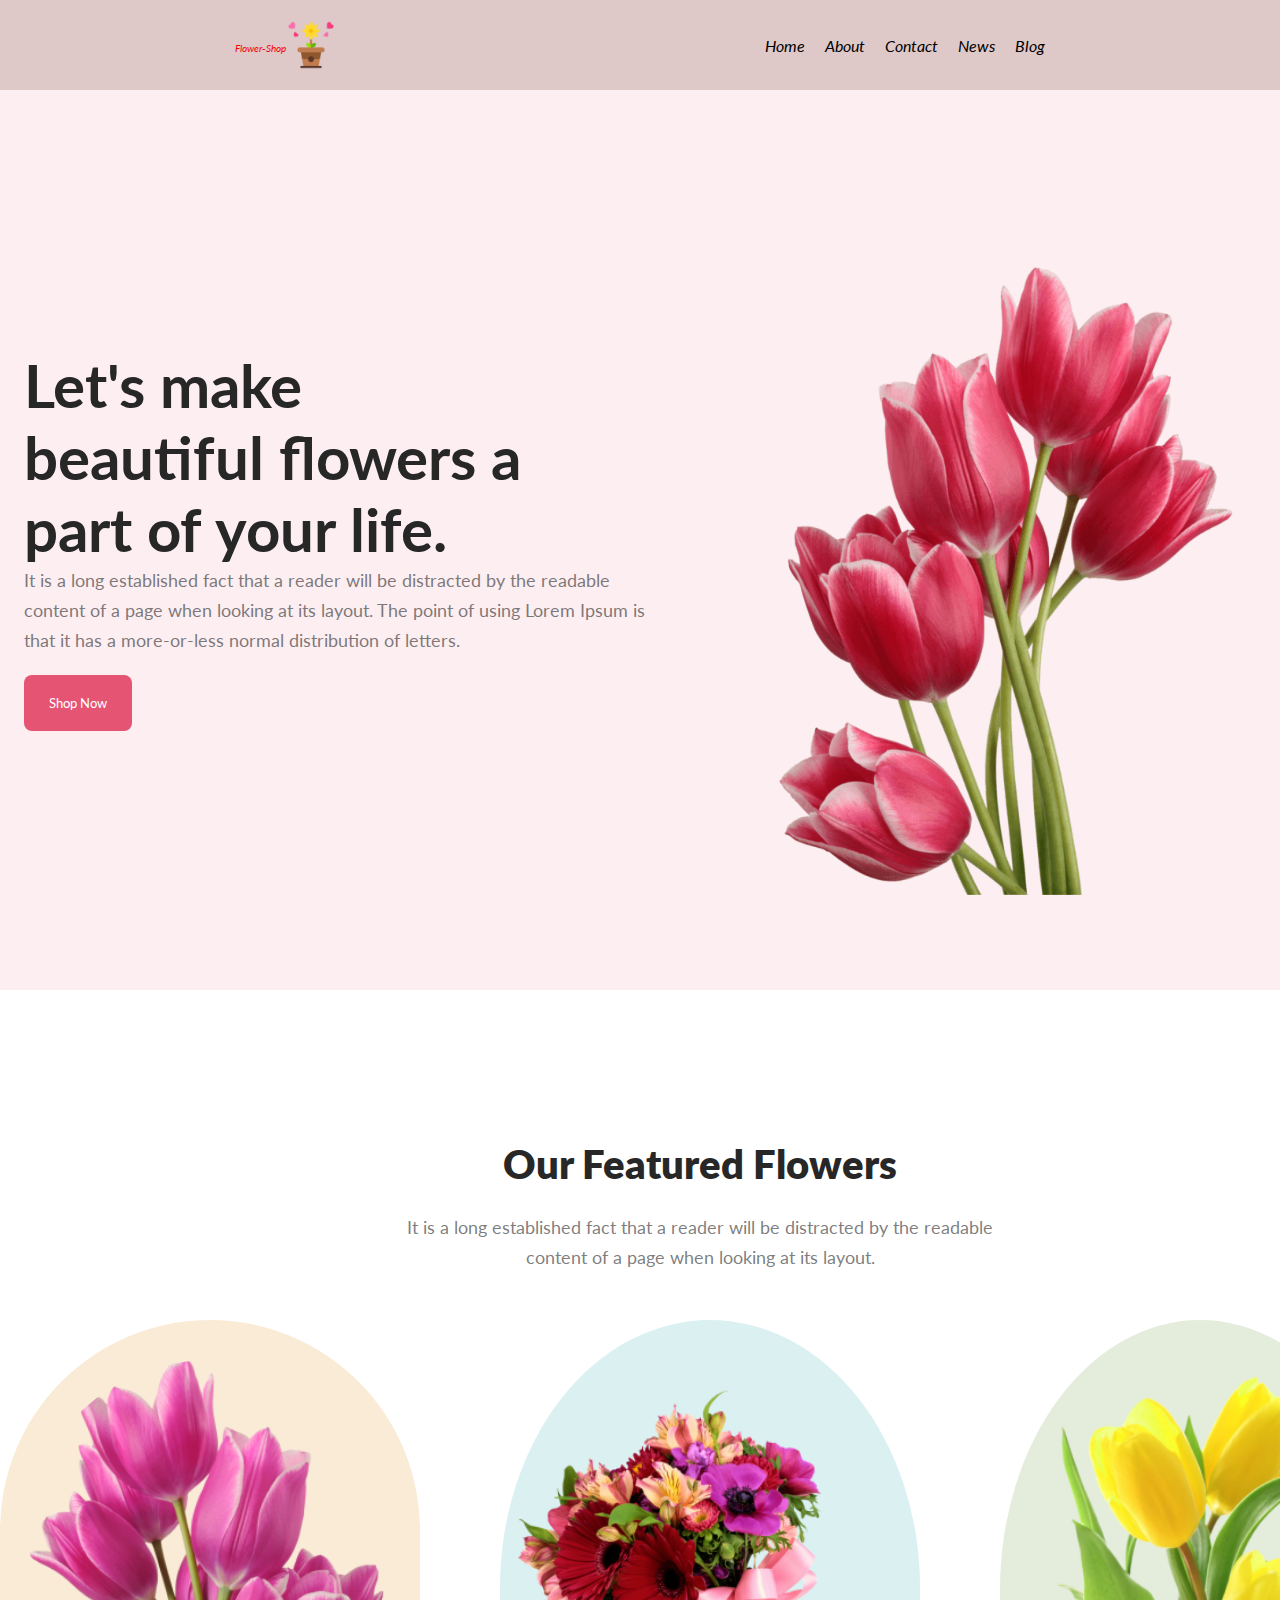
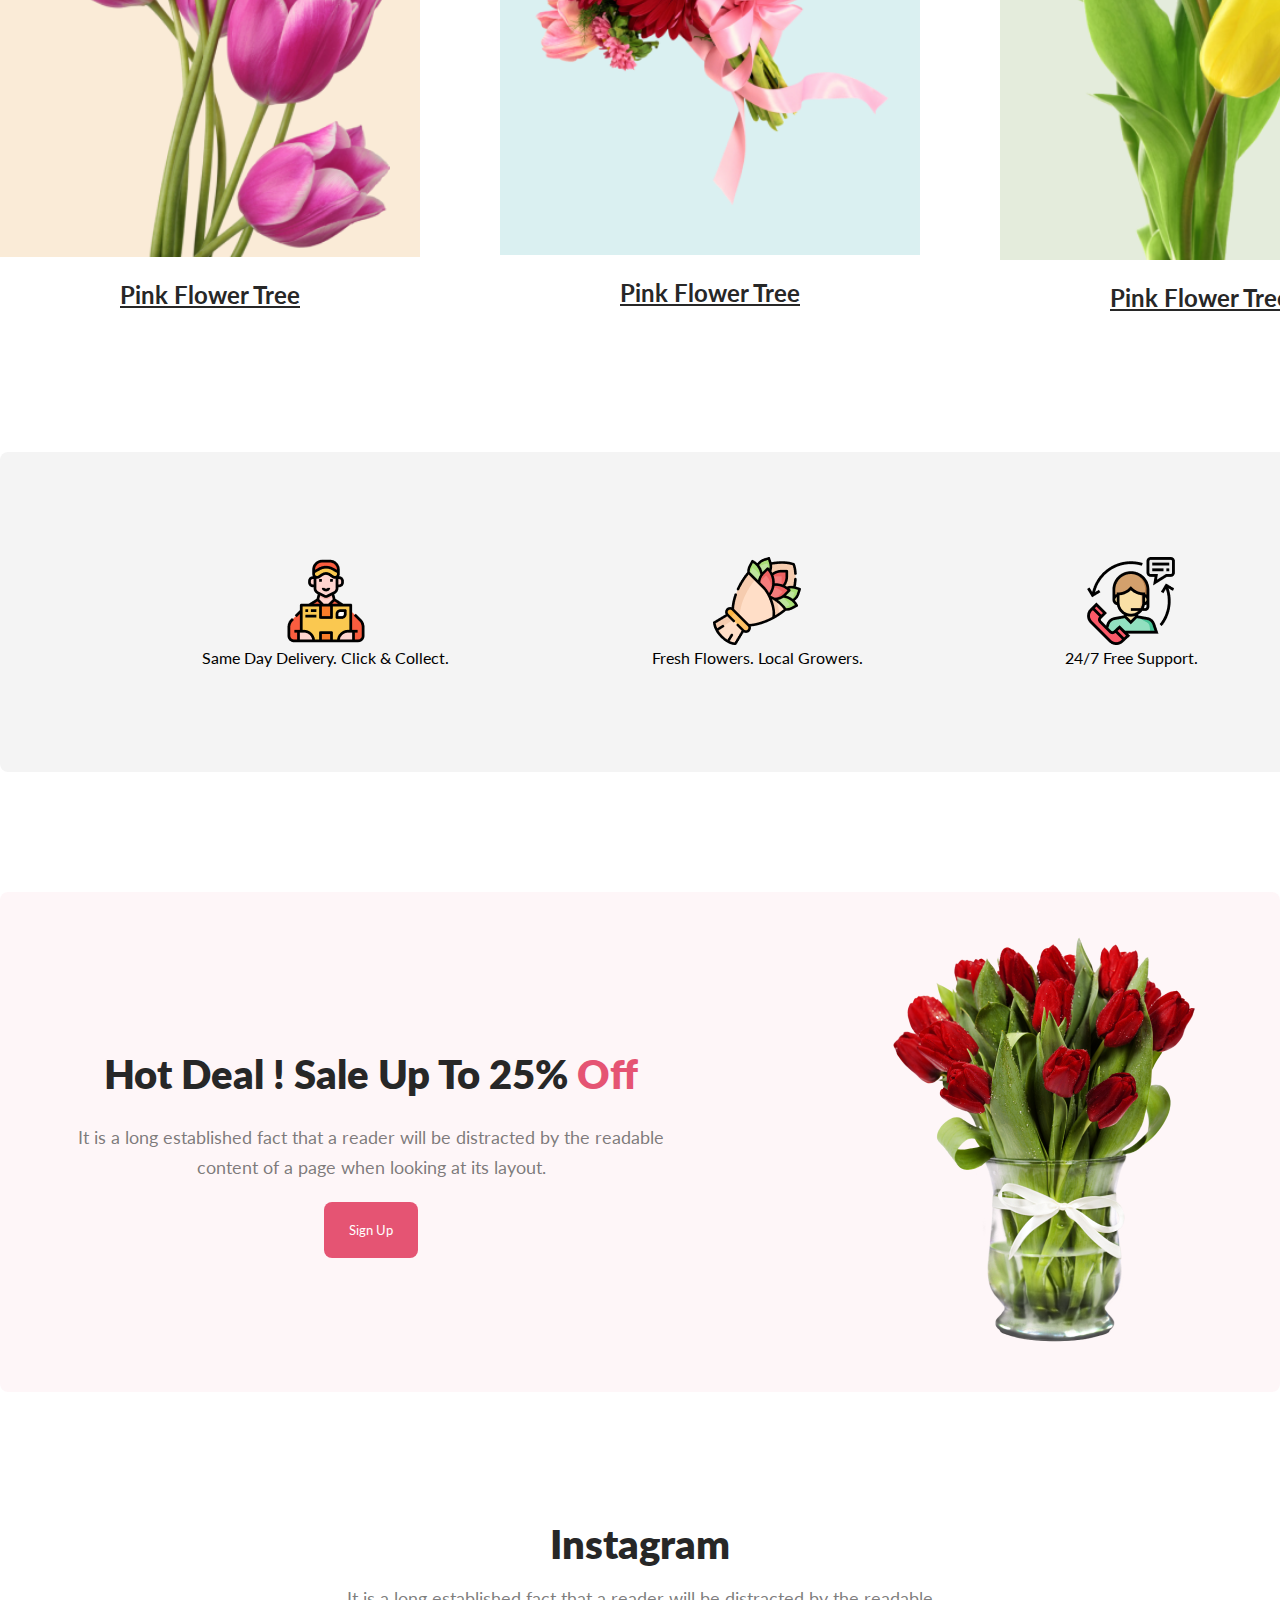
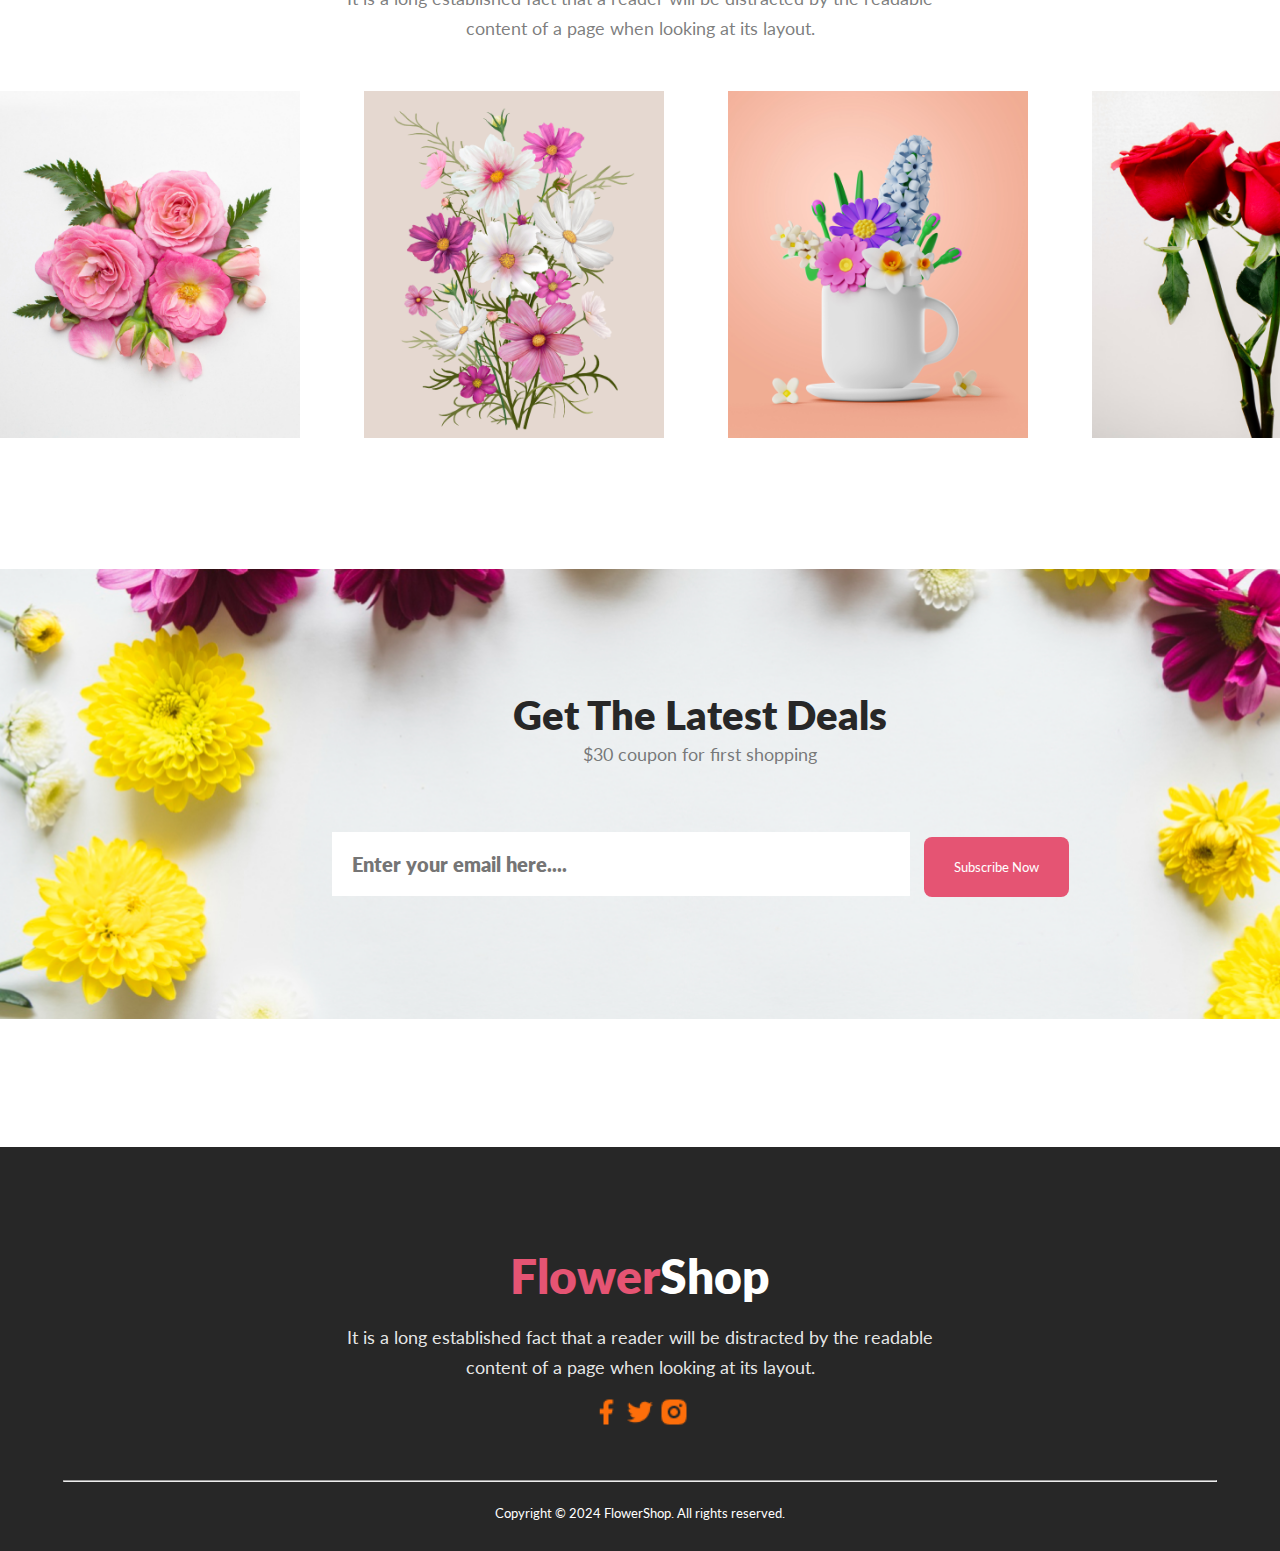
<file: index.html>
<!DOCTYPE html>
<html lang="en">

<head>
    <meta charset="UTF-8">
    <meta name="viewport" content="width=device-width, initial-scale=1.0">
    <title>Flower-Shop</title>

    <link rel="stylesheet" href="style/stylt.css">

    <link rel="preconnect" href="https://fonts.googleapis.com">
    <link rel="preconnect" href="https://fonts.gstatic.com" crossorigin>
    <link
        href="https://fonts.googleapis.com/css2?family=Lato:ital,wght@0,100;0,300;0,400;0,700;0,900;1,100;1,300;1,400;1,700;1,900&display=swap"
        rel="stylesheet">
</head>

<body>
    <!-- header section -->
    <header>
        <!-- nav section -->
        <nav>
            <div class="img-icon">
                <p><small>Flower-Shop</small></p>
                <img class="nav-icon" src="images/flower-pot_4184703.png" alt="">
            </div>
            <div class="menu-items">
                <li>Home</li>
                <li>About</li>
                <li>Contact</li>
                <li>News</li>
                <li>Blog</li>
            </div>
        </nav>

        <!-- banner section -->

        <section class="banner-container">
            <div class="banner-left-div">
                <h1 class="banner-title">Let's make <br> beautiful flowers a <br> part of your life.</h1>
                <p class="banner-desertion">It is a long established fact that a reader will be distracted by the
                    readable <br> content of a page when looking at its layout. The point of using Lorem Ipsum is <br>
                    that it has a more-or-less normal distribution of letters.</p>
                <button class="btn">Shop Now</button>
            </div>
            <div class="banner-right-div">
                <img src="images/pngwing 10.png" alt="">
            </div>
        </section>

    </header>

    <!-- main section -->
    <main>

        <!-- Our Featured section -->

        <section class="Featured">
            <h1>Our Featured Flowers</h1>
            <p>It is a long established fact that a reader will be distracted by the readable content of a page when
                looking at its layout.</p>
        </section>


        <!-- bones section -->
        <section class="section-img">
            <div class="img-item-1 img-item">
                <img src="images/pngwing 6.png" alt="">
                <br>
                <a class="an" href="#">Pink Flower Tree</a>
            </div>
            <div class="img-item-2 img-item">
                <img src="images/pngwing 5.png" alt="">
                <br>
                <a class="an" href="#">Pink Flower Tree</a>
            </div>
            <div class="img-item-3 img-item">
                <img src="images/pngwing 7.png" alt="">
                <br>
                <a class="an" href="#">Pink Flower Tree</a>
            </div>
        </section>


        <!-- commenting section -->

        <section class="commenting-container">
            <div class="commenting-item">
                <img src="images/Group 57.png" alt="">
                <p>Same Day Delivery. Click & Collect.</p>
            </div>
            <div class="commenting-item">
                <img src="images/Group 58.png" alt="">
                <p>Fresh Flowers. Local Growers.</p>
            </div>
            <div class="commenting-item">
                <img src="images/Group 59.png" alt="">
                <p>24/7 Free Support.</p>
            </div>
        </section>


        <!-- Hot Deal section -->
        <section class="hot-deal-section">
            <div class="hot-deal-info">
                <h3 class="hot-deal-title">Hot Deal ! Sale Up To 25% <span class="primary-color">Off</span> </h3>
                <p class="hot-deal-descripton">
                    It is a long established fact that a reader will be distracted by the readable <br> content of a
                    page when looking at its layout.
                </p>
                <button class="btn">
                    Sign Up
                </button>
            </div>
            <div class="hot-deal-img">
                <img src="images/pngwing 8.png" alt="">
            </div>
        </section>


        <!-- instagram section -->

        <section class="instagram">
            <h3>Instagram</h3>
            <p>It is a long established fact that a reader will be distracted by the readable <br> content of a page
                when looking at its layout.</p>
        </section>

        <!-- background-img -->
        <section class="background-container">
            <div class="img-container">
                <img class="extra" src="images/Flower 01.png" alt="">

                <img src="images/Rectangle 4.png" alt="">

                <img src="images/Rectangle 5.png" alt="">

                <img src="images/Rectangle 6.png" alt="">
            </div>
        </section>

        <!-- Get The Latest Deals section -->


        <section class="Latest-Deals">
            <div class="latest-deals-info">
                <h1>Get The Latest Deals</h1>
                <p> $30 coupon for first shopping</p>
                <input class="background-input" type="text" placeholder="Enter your email here....">
                <button class="btn background-btn">Subscribe Now</button>
            </div>
        </section>

    </main>





    <!-- footer section -->
    <footer>
        <section class="footer-container">
            <h1><span class="primary-color">Flower</span>Shop</h1>
            <p>It is a long established fact that a reader will be distracted by the readable <br> content of a page
                when looking at its layout.</p>
            <div class="social-link">
                <img src="icons/facebook.png" alt="">
                <img src="icons/twitter.png" alt="">
                <img src="icons/insta.png" alt="">
            </div>
        </section>
        <hr class="hr-3">
        <p class="copy"><small>Copyright &copy; 2024 FlowerShop. All rights reserved.</small></p>
    </footer>
</body>

</html>
</file>
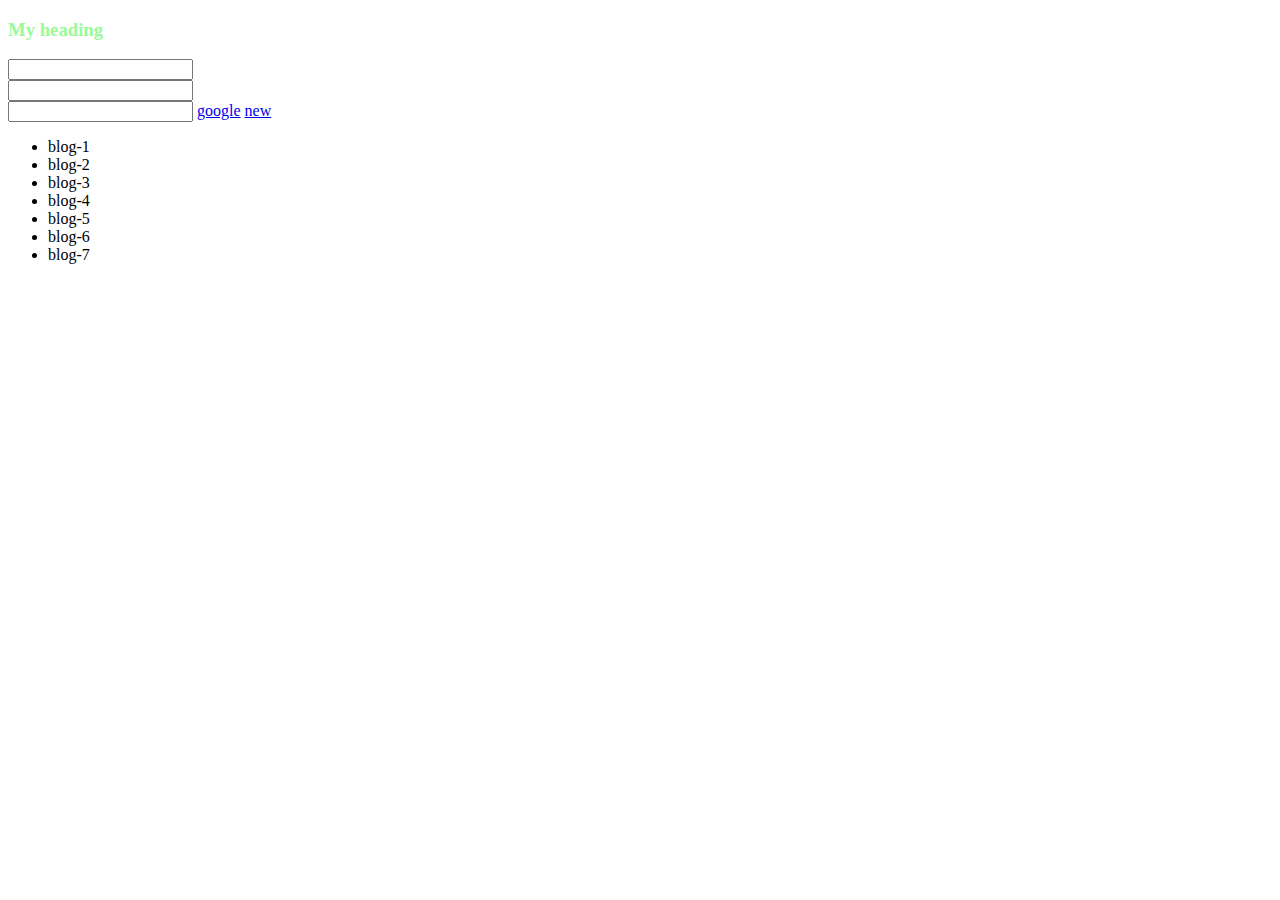
<file: poseudo-position/poseudo.html>
<!DOCTYPE html>
<html lang="en">
<head>
    <meta charset="UTF-8">
    <meta name="viewport" content="width=device-width, initial-scale=1.0">
    <title>Pseudo</title>
    <style>
        h3{
            color: palegreen;
        }


        /* hover means mouse over */
        h3:hover{
            color: blue;
            background-color: springgreen;
        }

        input:focus{
            color: red;
            padding-left: 10px;
            outline: 0;
            border: 1px solid purple;
        }
        a:visited{
            color: red;
        }
        /* li:first-child{
            color: red;
        } */
        /* li:first-child{
            color: aqua;
        } */
        /* li:nth-child(2n+1){
            color: red;
        } */
    </style>
</head>
<body>
    <h3>My heading</h3>
    <input type="text">
    <br>
    <input type="text">
    <br>
    <input type="text">
    <a href="https://www.google.com/" target="_blank">google</a>
    <a href="https://en.wikipedia.org/wiki/Madaripur_District">new</a>
    <ul>
        <li>blog-1</li>
        <li>blog-2</li>
        <li>blog-3</li>
        <li>blog-4</li>
        <li>blog-5</li>
        <li>blog-6</li>
        <li>blog-7</li>
    </ul>
</body>
</html>
</file>
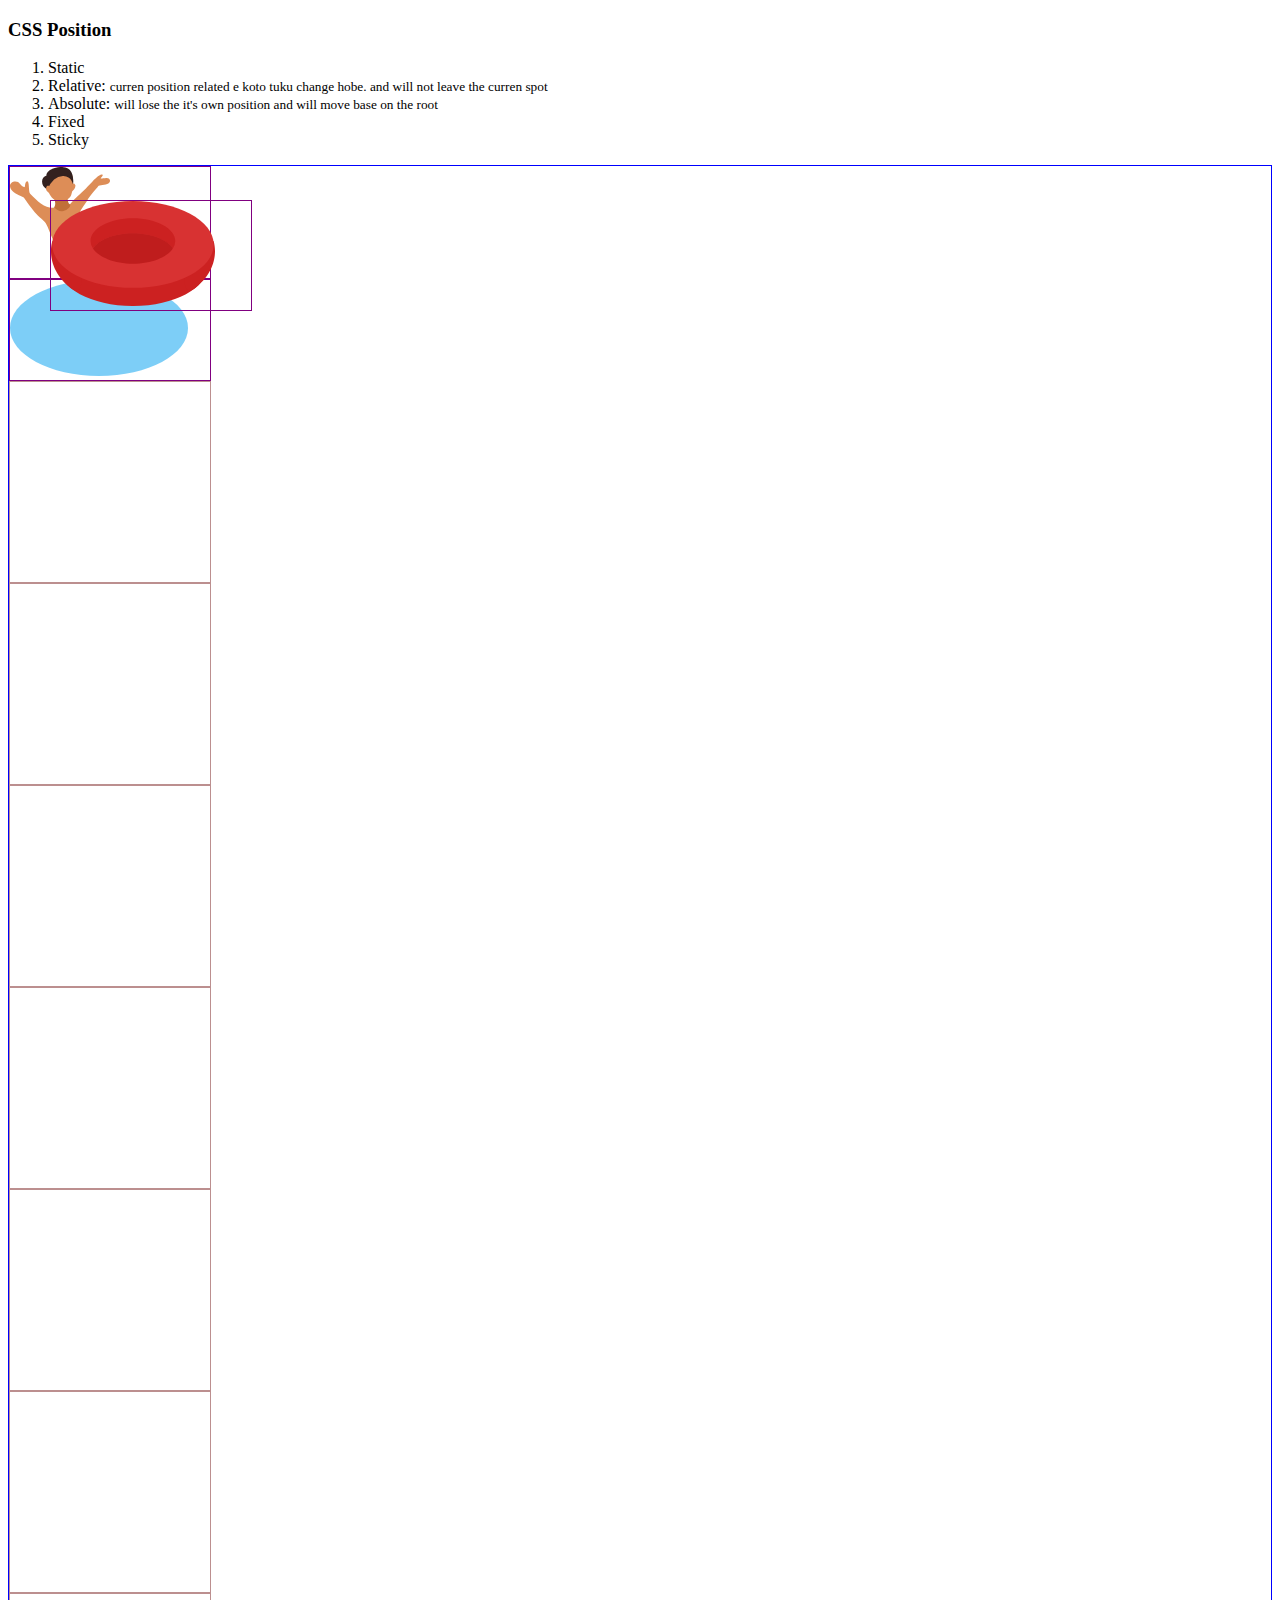
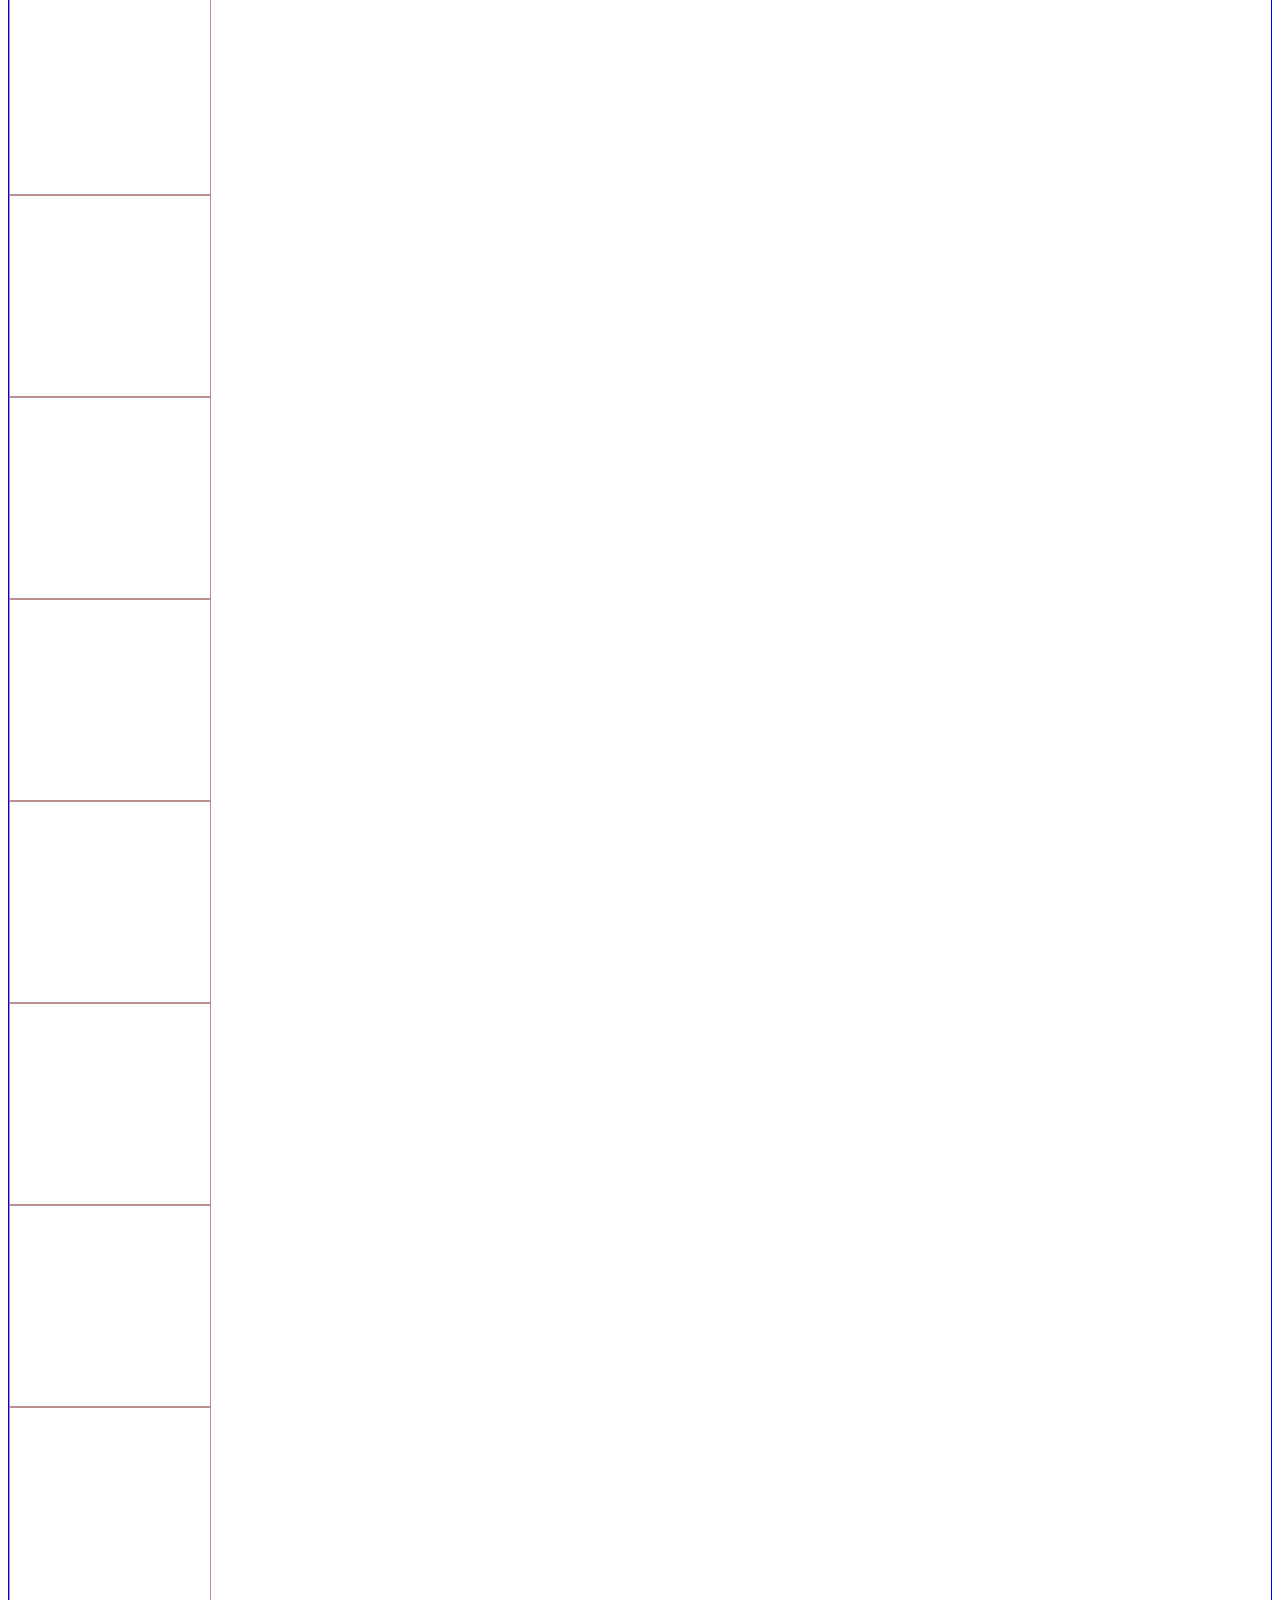
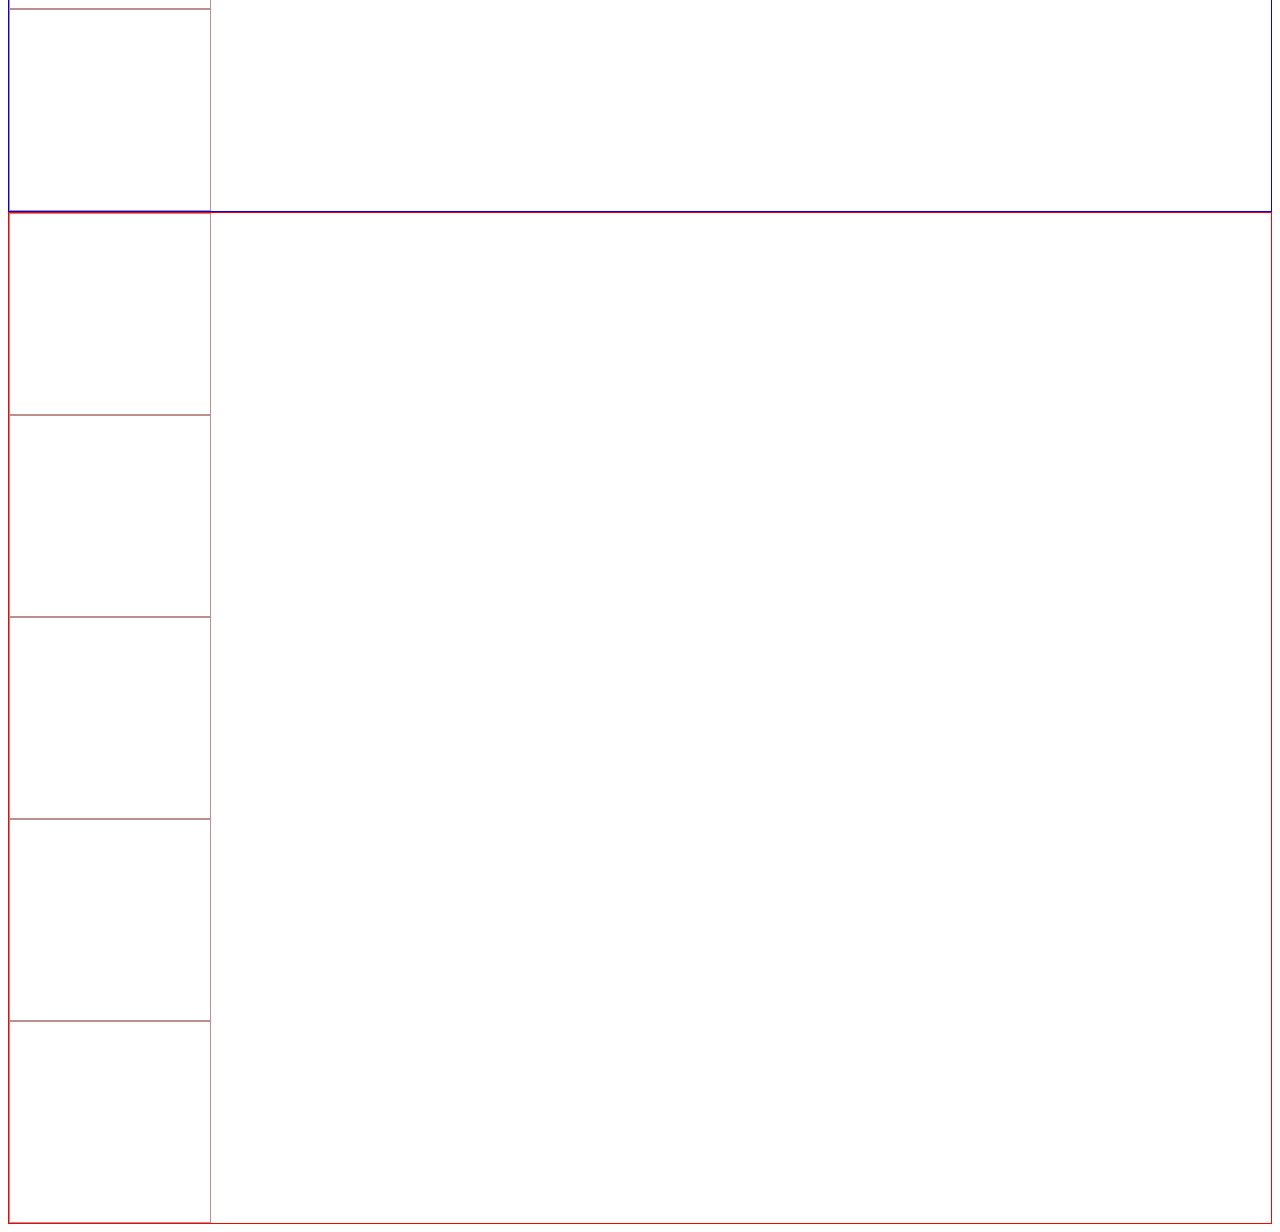
<file: poseudo-position/position.html>
<!DOCTYPE html>
<html lang="en">

<head>
    <meta charset="UTF-8">
    <meta name="viewport" content="width=device-width, initial-scale=1.0">
    <title>CSS Position</title>
    <style>
        .swim-container{
            position: relative;
            border: 1px solid blue;
        }
        .box{
            border: 1px solid purple;
            width: 200px;
        }
        /* .ring{
            position: relative;
            left: 50px;
            top: -30;
        } */
        /* .ring{
            position: absolute;
            top: 40px;
            left: 100px;
        } */

/* 
        .ring{
            position: sticky;
            top: 30px;
        } */

        .ring{
            position: fixed;
            top: 200px;
            left: 50px;
        }


        .dummy{
            border: 1px solid rosybrown;
            width: 200px;
            height: 200px;
        }
        .another{
            border: 1px solid red;
        }
    </style>
</head>

<body>
    <h3>CSS Position</h3>
    <ol>
        <!-- Flow related -->
        <li>Static</li>
        <li>Relative: <small>curren position related e koto tuku change hobe. and will not leave the curren spot</small></li>
        <li>Absolute: <small>will lose the it's own position and will move base on the root</small></li>
        <!-- scroll related -->
        <li>Fixed</li>
        <li>Sticky</li>
    </ol>
    <div class="swim-container">
        <div class="box boy"><img src="swim/boy.svg" alt=""></div>
        <div class="box ring"><img src="swim/ring.svg" alt=""></div>
        <div class="box water"><img src="swim/water.svg" alt="">
        </div>
    <div class="dummy"></div>
    <div class="dummy"></div>
    <div class="dummy"></div>
    <div class="dummy"></div>
    <div class="dummy"></div>
    <div class="dummy"></div>
    <div class="dummy"></div>
    <div class="dummy"></div>
    <div class="dummy"></div>
    <div class="dummy"></div>
    <div class="dummy"></div>
    <div class="dummy"></div>
    <div class="dummy"></div>
    <div class="dummy"></div>
    <div class="dummy"></div>
    </div>
    <div class="another">

        <div class="dummy"></div>
        <div class="dummy"></div>
        <div class="dummy"></div>
        <div class="dummy"></div>
        <div class="dummy"></div>

    </div>
</body>

</html>
</file>
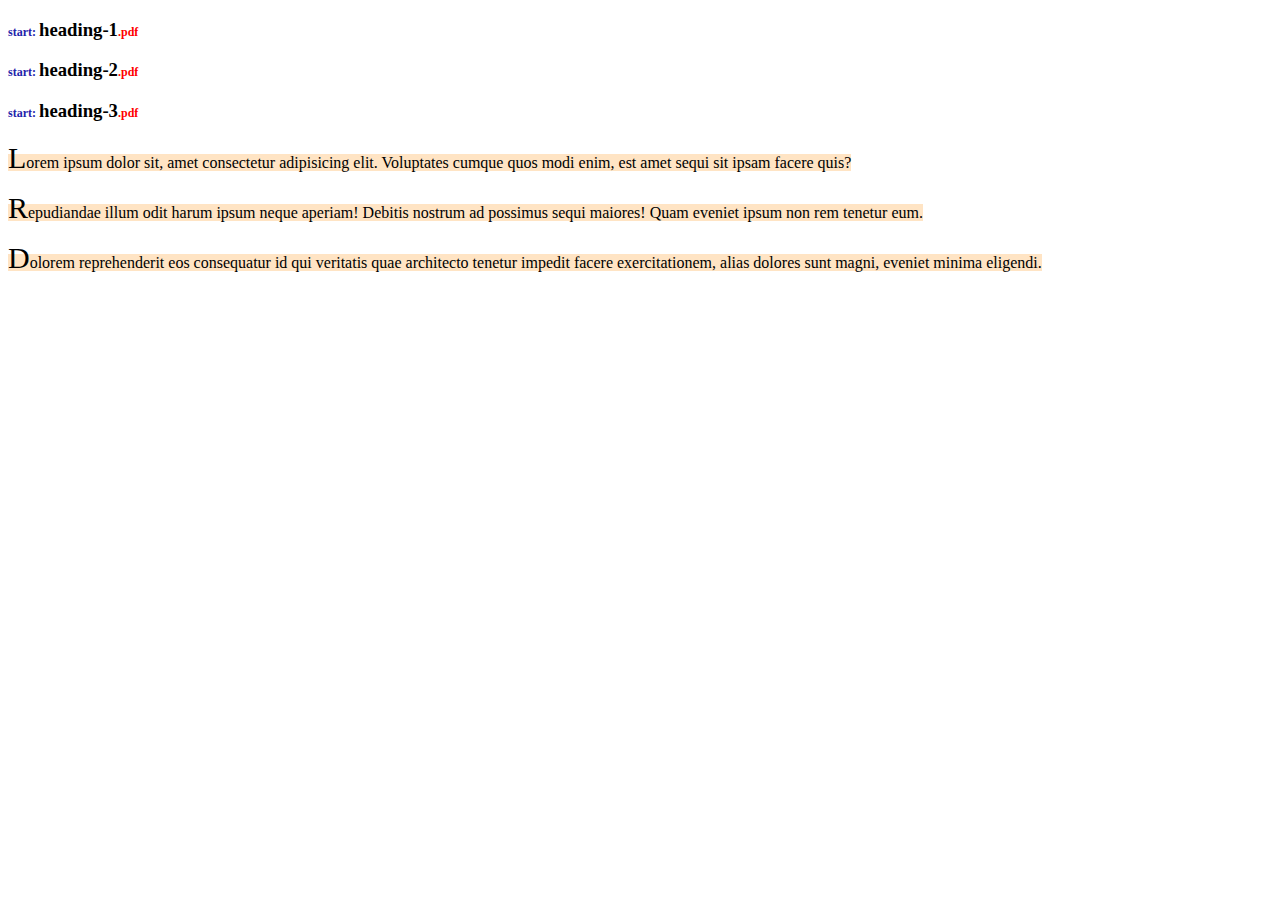
<file: poseudo-position/pseudo-element.html>
<!DOCTYPE html>
<html lang="en">
<head>
    <meta charset="UTF-8">
    <meta name="viewport" content="width=device-width, initial-scale=1.0">
    <title>Document</title>
    <style>
        h3::after{
            content: '.pdf';
            font-size: 12px;
            color: red;
        }
        h3::before{
            content: 'start: ';
            font-size: 12px;
            color: rgb(31, 36, 171);
        }
        ::selection{
            color: aquamarine;
        }
        p::first-letter{
            font-size: 30px;
        }
        p::first-line{
            background-color: bisque;
        }
    </style>
</head>
<body>
    <h3>heading-1</h3>
    <h3>heading-2</h3>
    <h3>heading-3</h3>
    <p>Lorem ipsum dolor sit, amet consectetur adipisicing elit. Voluptates cumque quos modi enim, est amet sequi sit ipsam facere quis?</p>
    <p>Repudiandae illum odit harum ipsum neque aperiam! Debitis nostrum ad possimus sequi maiores! Quam eveniet ipsum non rem tenetur eum.</p>
    <p>Dolorem reprehenderit eos consequatur id qui veritatis quae architecto tenetur impedit facere exercitationem, alias dolores sunt magni, eveniet minima eligendi.</p>
</body>
</html>
</file>
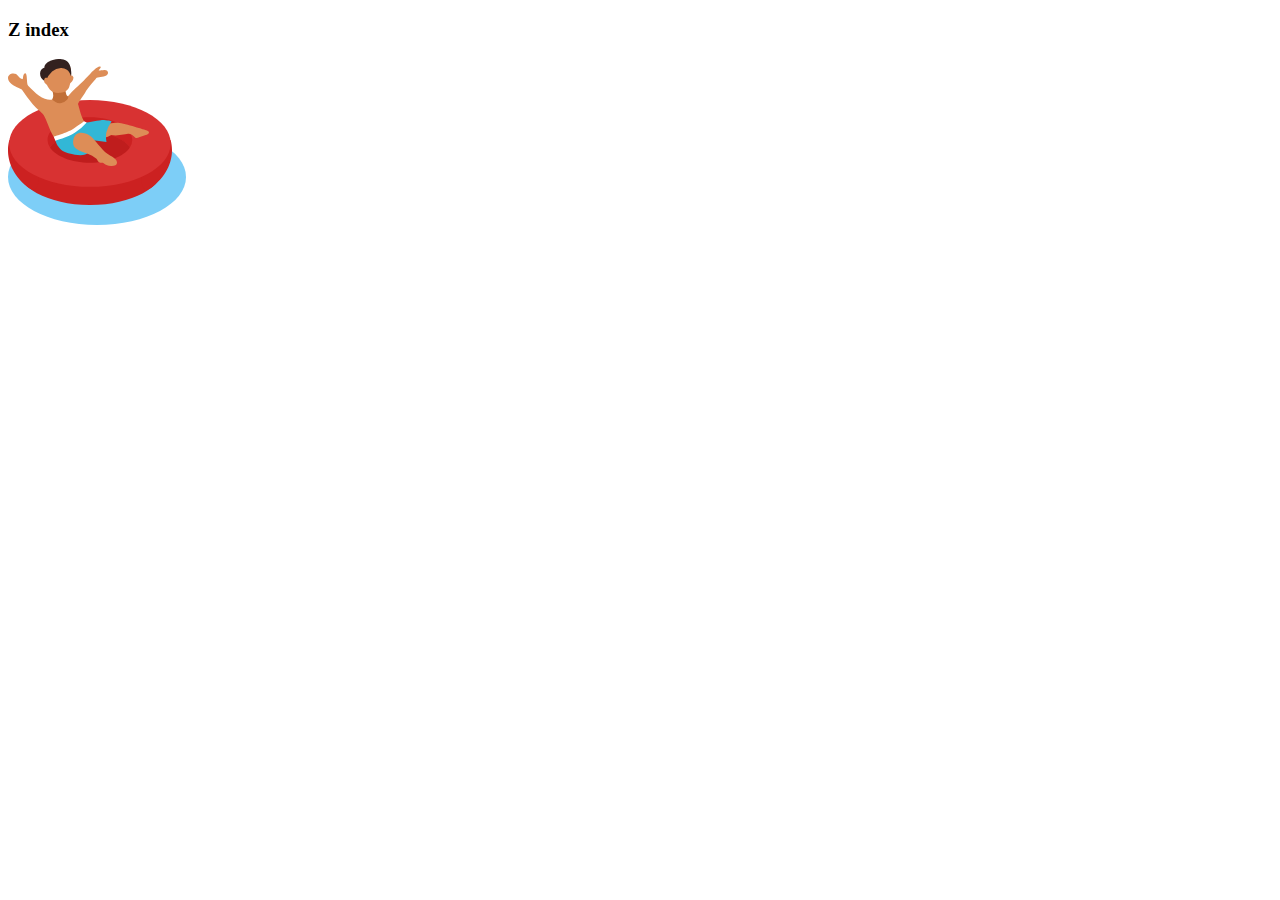
<file: poseudo-position/z-index.html>
<!DOCTYPE html>
<html lang="en">
<head>
    <meta charset="UTF-8">
    <meta name="viewport" content="width=device-width, initial-scale=1.0">
    <title>Z index</title>
    <style>
        .box{
            position: relative;
        }
        .boy{
            z-index: 10;
        }
        .ring{
            top: -70px;
            z-index: 5;
        }
        .water{
            top: -150px;
        }
    </style>
</head>
<body>
    <h3>Z index</h3>
    <div class="swim-container">
        <div class="box boy"><img src="swim/boy.svg" alt=""></div>
        <div class="box ring"><img src="swim/ring.svg" alt=""></div>
        <div class="box water"><img src="swim/water.svg" alt=""></div>
    </div>
</body>
</html>
</file>
<file: style/stylt.css>
* {
    margin: 0px;
    padding: 0px;
    font-family: 'Lato', sans-serif;
}

.btn {
    padding: 20px 25px;
    align-items: center;
    border-radius: 8px;
    background: #E55473;
    border: none;
    margin-top: 20px;
    color: white;
}


.primary-color {
    color: #E55473;
}

/* nav related style */

nav {
    display: flex;
    justify-content: space-around;
    text-align: center;
    background-color: rgb(223, 200, 200);
    padding: 20px;
}

.img-icon {
    display: flex;
    justify-content: center;
    align-items: center;
}

.img-icon small {
    font-size: 10px;
    color: rgb(240, 8, 8);
    font-style: italic;
}

.nav-icon {
    width: 50px;
}

.menu-items {
    display: flex;
    justify-content: center;
    align-items: center;
    gap: 20px;
    font-style: italic;
}

.menu-items li {
    list-style: none;
}


.menu-items li:hover {
    color: rgb(65, 186, 197);
    cursor: pointer;
    text-decoration: underline;
}


/* banner related style */

.banner-container {
    height: 100vh;
    width: 100%;
    background: rgba(229, 84, 115, 0.10);
    display: flex;
    justify-content: space-evenly;
    align-items: center;
}

.banner-right-div img {
    padding-top: 80px;
    display: flex;
    width: 500px;
    flex-direction: row-reverse;
}

.banner-title {
    color: #272727;
    font-size: 60px;
    font-weight: 700;
    width: 708px;
}

.banner-desertion {
    color: rgba(39, 39, 39, 0.60);
    font-size: 18px;
    font-weight: 400;
    line-height: 30px;
    /* 166.667% */
}


/* Featured related style */

.Featured {
    text-align: center;
    background: #FFF;
    margin: 100px 0px 45px 0px;
    width: 1400px;
    margin: 150px auto 48px auto;
}

.Featured h1 {
    color: #272727;
    font-size: 40px;
    font-weight: 800;
    margin-bottom: 24px;
}

.Featured p {
    color: rgba(39, 39, 39, 0.60);
    font-size: 18px;
    font-weight: 400;
    line-height: 30px;
    /* 166.667% */
    width: 594px;
    margin: auto
}



/* images related style */

.section-img {
    display: flex;
    justify-content: space-between;
    gap: 32px;
    width: 1400px;
    margin: 48px auto;
}


.img-item {
    text-align: center;
    padding-bottom: 20px;
}

.img-item .an {
    color: #272727;
    font-size: 24px;
    font-weight: 700;

}


.img-item-1 img {
    width: 360px;
    background-color: antiquewhite;
    padding: 40px 30px 0px 30px;
    /* padding-bottom: 10px; */
    border-radius: 300px 300px 0px 0px;
    margin-bottom: 20px;
}

.img-item-2 img {
    width: 420px;
    background-color: #0597A026;
    padding: 65px 0px 50px 0px;
    border-radius: 50% 50% 0% 0%;
    margin-bottom: 20px;
}

.img-item-3 img {
    width: 360px;
    background-color: #477D1126;
    padding: 0px 20px 0px 20px;
    border-radius: 50% 50% 0% 0%;
    margin-bottom: 20px;
}

/* commenting section */

.commenting-container {
    display: flex;
    justify-content: space-evenly;
    align-items: center;
    margin-top: 128px;
    height: 320px;
    border-radius: 8px;
    background: rgba(39, 39, 39, 0.05);
    width: 1400px;
    margin: 120px auto;
}

.commenting-item {
    text-align: center;
}

/* hot-deal related style */



.hot-deal-section {
    display: flex;
    justify-content: center;
    align-items: center;
    width: 100%;
    height: 500px;
    border-radius: 8px;
    background: rgba(229, 84, 115, 0.05);
    margin-bottom: 128px;
    gap: 220px;
}


.hot-deal-info {
    text-align: center;
}

.hot-deal-title {
    color: #272727;
    font-size: 40px;
    font-weight: 800;
    margin-top: 24px;
}

.hot-deal-descripton {
    color: rgba(39, 39, 39, 0.60);
    font-size: 18px;
    font-weight: 400;
    width: 594px;
    line-height: 30px;
    /* 166.667% */
    margin-top: 24px;
}


/* instagram related style */

.instagram {
    text-align: center;
    margin-bottom: 48px;
}

.instagram h3 {
    color: #272727;
    font-size: 40px;
    font-weight: 800;
    margin-bottom: 15px;
}

.instagram p {
    color: rgba(39, 39, 39, 0.60);
    font-size: 18px;
    font-weight: 400;
    line-height: 30px;
    /* 166.667% */
}

/* background-container */

.background-container {
    width: 1400px;
    margin: 0 auto;
    padding: 0 auto;
    margin-bottom: 128px;
    display: flex;

}

.img-container {
    justify-content: space-evenly;
    align-items: center;
    gap: 20px;
}

.img-container>img {
    width: 300px;
    padding-left: 60px;
    /* padding-left: 50px; */
}

.extra {
    padding-left: 0px !important;
}



/* Latest Deals section related style */

.Latest-Deals {
    background-image: url('../images/Rectangle\ 9.png');
    width: 1400px;
    height: 450px;
    margin: 0px auto 128px auto;
    display: flex;
    justify-content: center;
    align-items: center;
    text-align: center;
    background-position: center;
    background-size: cover;
    background-repeat: no-repeat;
}


.background-input {
    color: #272727;
    font-size: 20px;
    font-weight: 800;
    padding: 20px 300px 20px 20px;
    border: none;
}

.background-btn {
    margin-left: 10px;
    padding: 22px 30px;
}

.latest-deals-info>h1 {
    color: #272727;
    font-size: 40px;
    font-weight: 800;
}

.latest-deals-info>p {
    color: rgba(39, 39, 39, 0.60);
    font-size: 18px;
    font-weight: 400;
    line-height: 30px;
    /* 166.667% */
    margin-bottom: 48px;
}



/* footer related style */

footer {
    background-color: #272727;
    color: white;
}


.footer-container {
    text-align: center;
    
    width: 100%;
    padding-top: 100px;
    padding-bottom: px;
}

.footer-container>h1 {
    font-size: 48px;
    font-weight: 800;
    margin-bottom: 18px;
}

.footer-container>p {
    color: rgba(255, 255, 255, 0.90);
    font-size: 18px;
    font-weight: 400;
    line-height: 30px;
    /* 166.667% */
    padding-bottom: 15px;
}

.social-link > img{
    width: 30px;
}


.hr-3{
    width: 90%;
    margin: auto;
    margin-top: 50px;
}


.copy{
    text-align: center;
    margin-top: 20px;
    padding-bottom: 30px;
}
</file>
